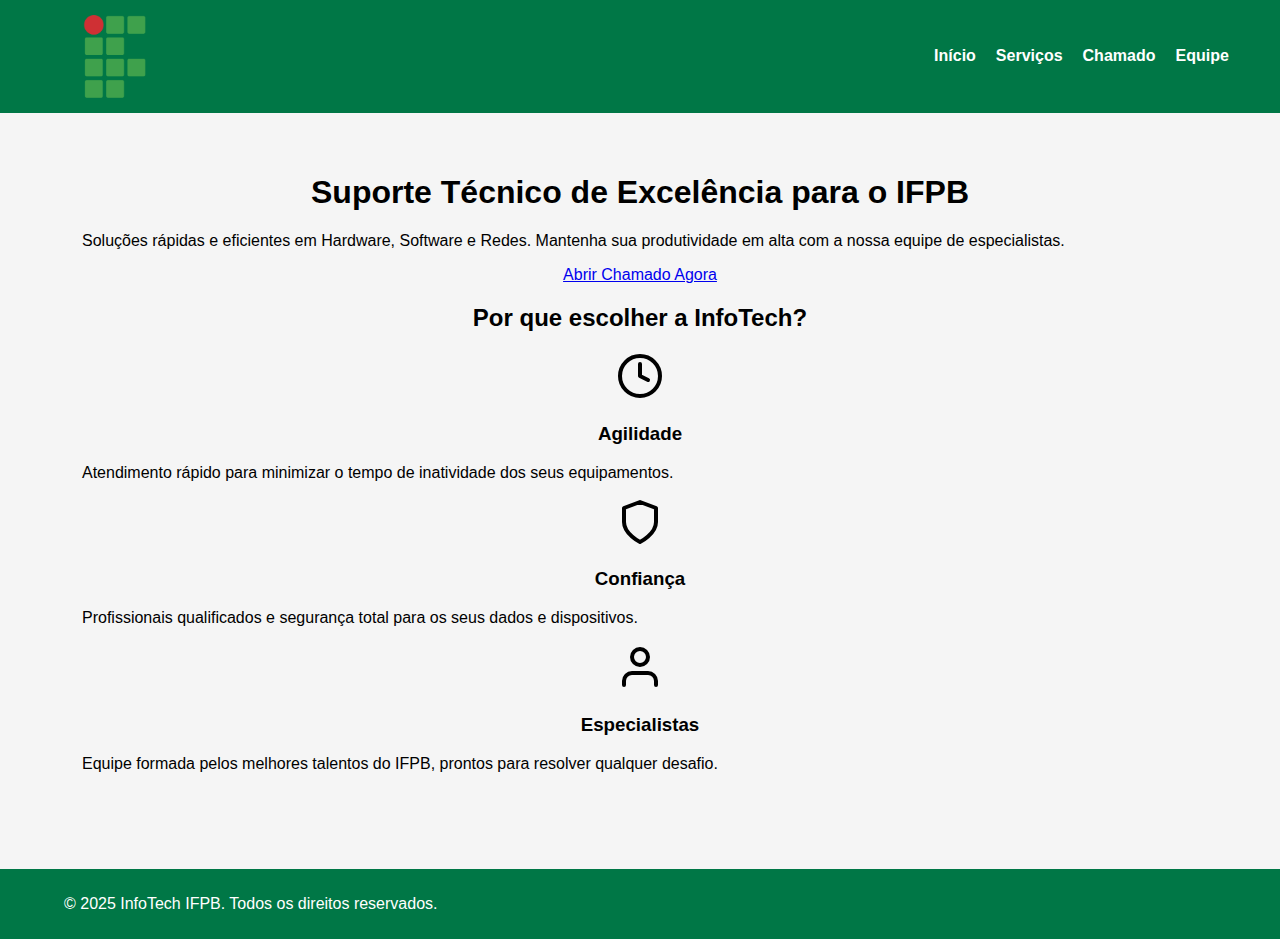
<file: index.html>
<!DOCTYPE html>
<html lang="pt-br">

<head>
    <meta charset="UTF-8">
    <link rel="stylesheet" href="./static/css/style.css">
    <link rel="icon" href="./static/imgs/favicon.png" type="image/png">
    <meta name="viewport" content="width=device-width, initial-scale=1.0">
    <title>InfoTech IFPB - Suporte Técnico Especializado</title>
</head>

<body>
    <header>
        <img id="logo" src="./static/imgs/favicon.png" alt="Logo IFPB">
        <nav>
            <a href="./index.html">Início</a>
            <a href="./servicos.html">Serviços</a>
            <a href="./chamado.html">Chamado</a>
            <a href="./equipe.html">Equipe</a>
        </nav>
    </header>

    <main class="landing-page">
        <section class="hero">
            <div class="hero-content">
                <h1>Suporte Técnico de Excelência para o IFPB</h1>
                <p>Soluções rápidas e eficientes em Hardware, Software e Redes. Mantenha sua produtividade em alta com a
                    nossa equipe de especialistas.</p>
                <a href="./chamado.html" class="cta-button">Abrir Chamado Agora</a>
            </div>
        </section>

        <section class="features">
            <h2>Por que escolher a InfoTech?</h2>
            <div class="features-container">
                <div class="feature">
                    <div class="icon-wrapper">
                        <svg xmlns="http://www.w3.org/2000/svg" width="48" height="48" viewBox="0 0 24 24" fill="none"
                            stroke="currentColor" stroke-width="2" stroke-linecap="round" stroke-linejoin="round">
                            <circle cx="12" cy="12" r="10"></circle>
                            <polyline points="12 6 12 12 16 14"></polyline>
                        </svg>
                    </div>
                    <h3>Agilidade</h3>
                    <p>Atendimento rápido para minimizar o tempo de inatividade dos seus equipamentos.</p>
                </div>
                <div class="feature">
                    <div class="icon-wrapper">
                        <svg xmlns="http://www.w3.org/2000/svg" width="48" height="48" viewBox="0 0 24 24" fill="none"
                            stroke="currentColor" stroke-width="2" stroke-linecap="round" stroke-linejoin="round">
                            <path d="M12 22s8-4 8-10V5l-8-3-8 3v7c0 6 8 10 8 10z"></path>
                        </svg>
                    </div>
                    <h3>Confiança</h3>
                    <p>Profissionais qualificados e segurança total para os seus dados e dispositivos.</p>
                </div>
                <div class="feature">
                    <div class="icon-wrapper">
                        <svg xmlns="http://www.w3.org/2000/svg" width="48" height="48" viewBox="0 0 24 24" fill="none"
                            stroke="currentColor" stroke-width="2" stroke-linecap="round" stroke-linejoin="round">
                            <path d="M20 21v-2a4 4 0 0 0-4-4H8a4 4 0 0 0-4 4v2"></path>
                            <circle cx="12" cy="7" r="4"></circle>
                        </svg>
                    </div>
                    <h3>Especialistas</h3>
                    <p>Equipe formada pelos melhores talentos do IFPB, prontos para resolver qualquer desafio.</p>
                </div>
            </div>
        </section>
    </main>

    <footer>
        <p>© 2025 InfoTech IFPB. Todos os direitos reservados.</p>
    </footer>
</body>

</html>
</file>
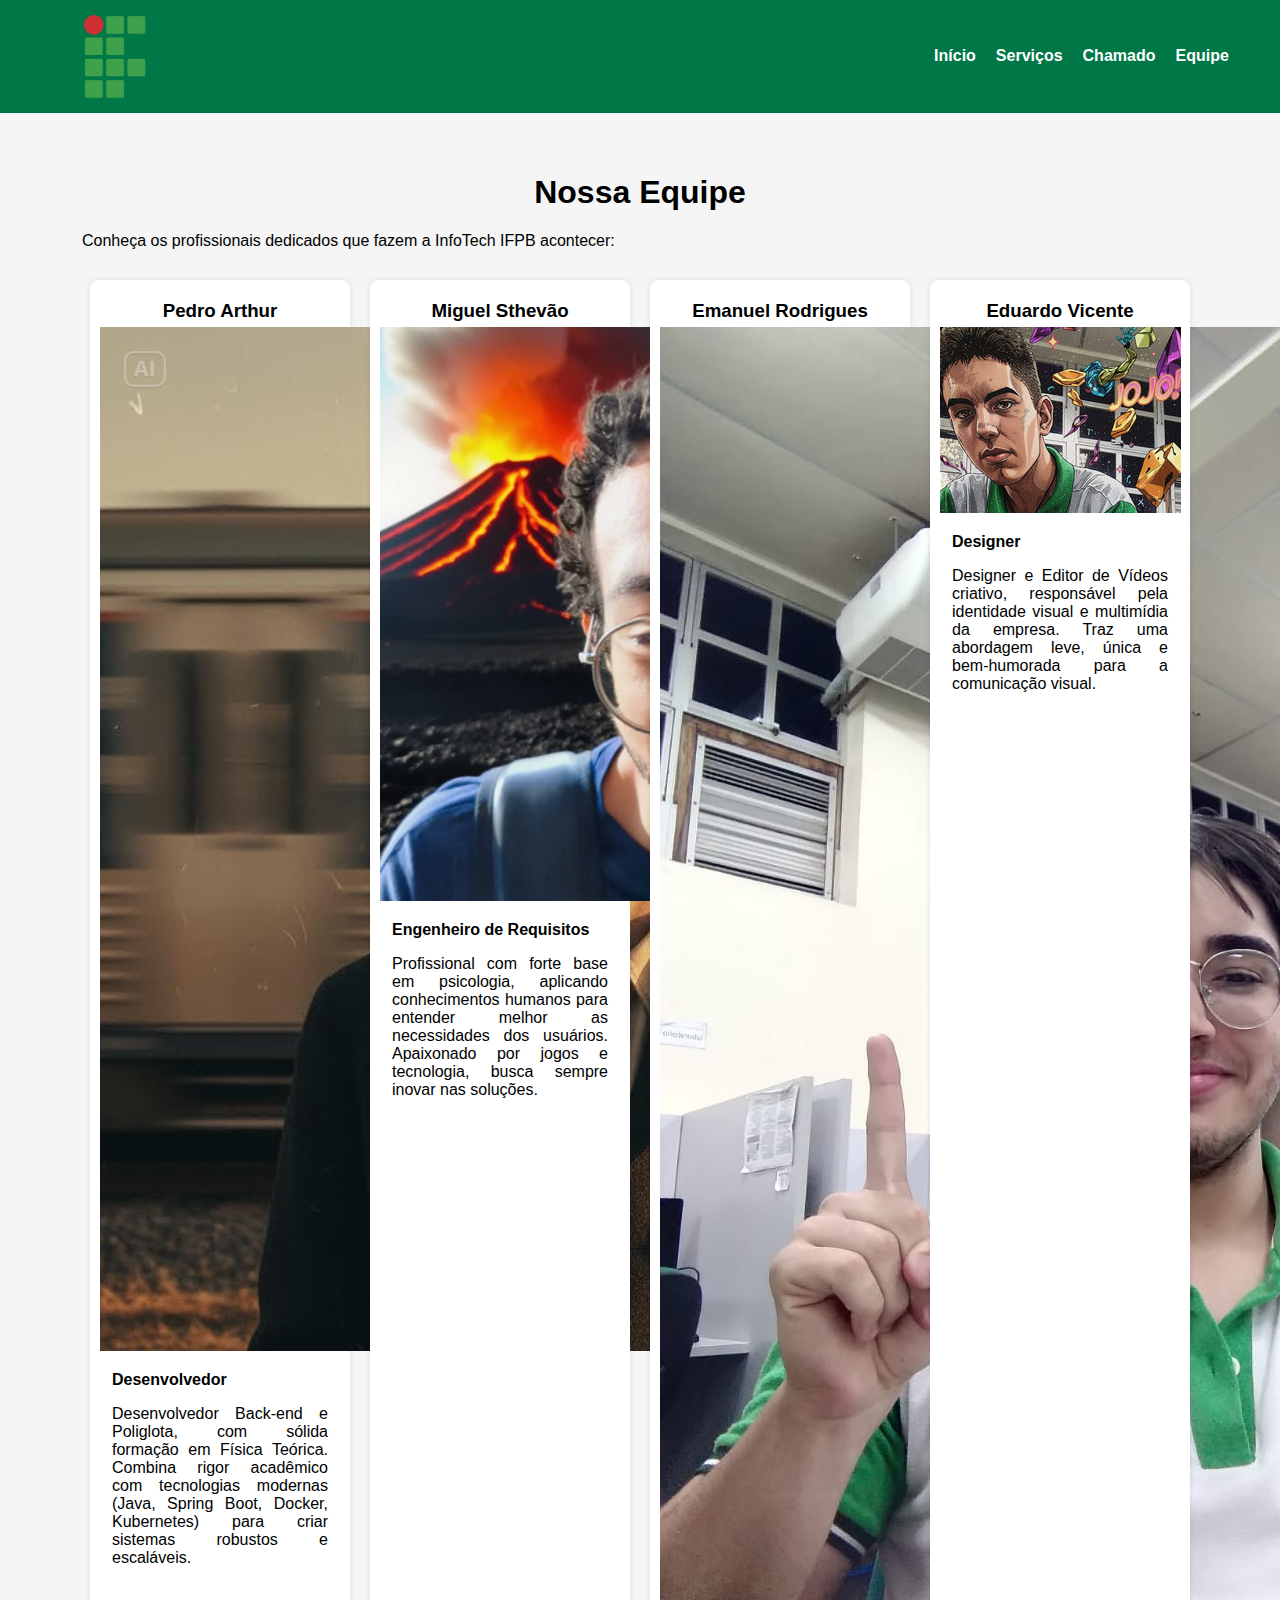
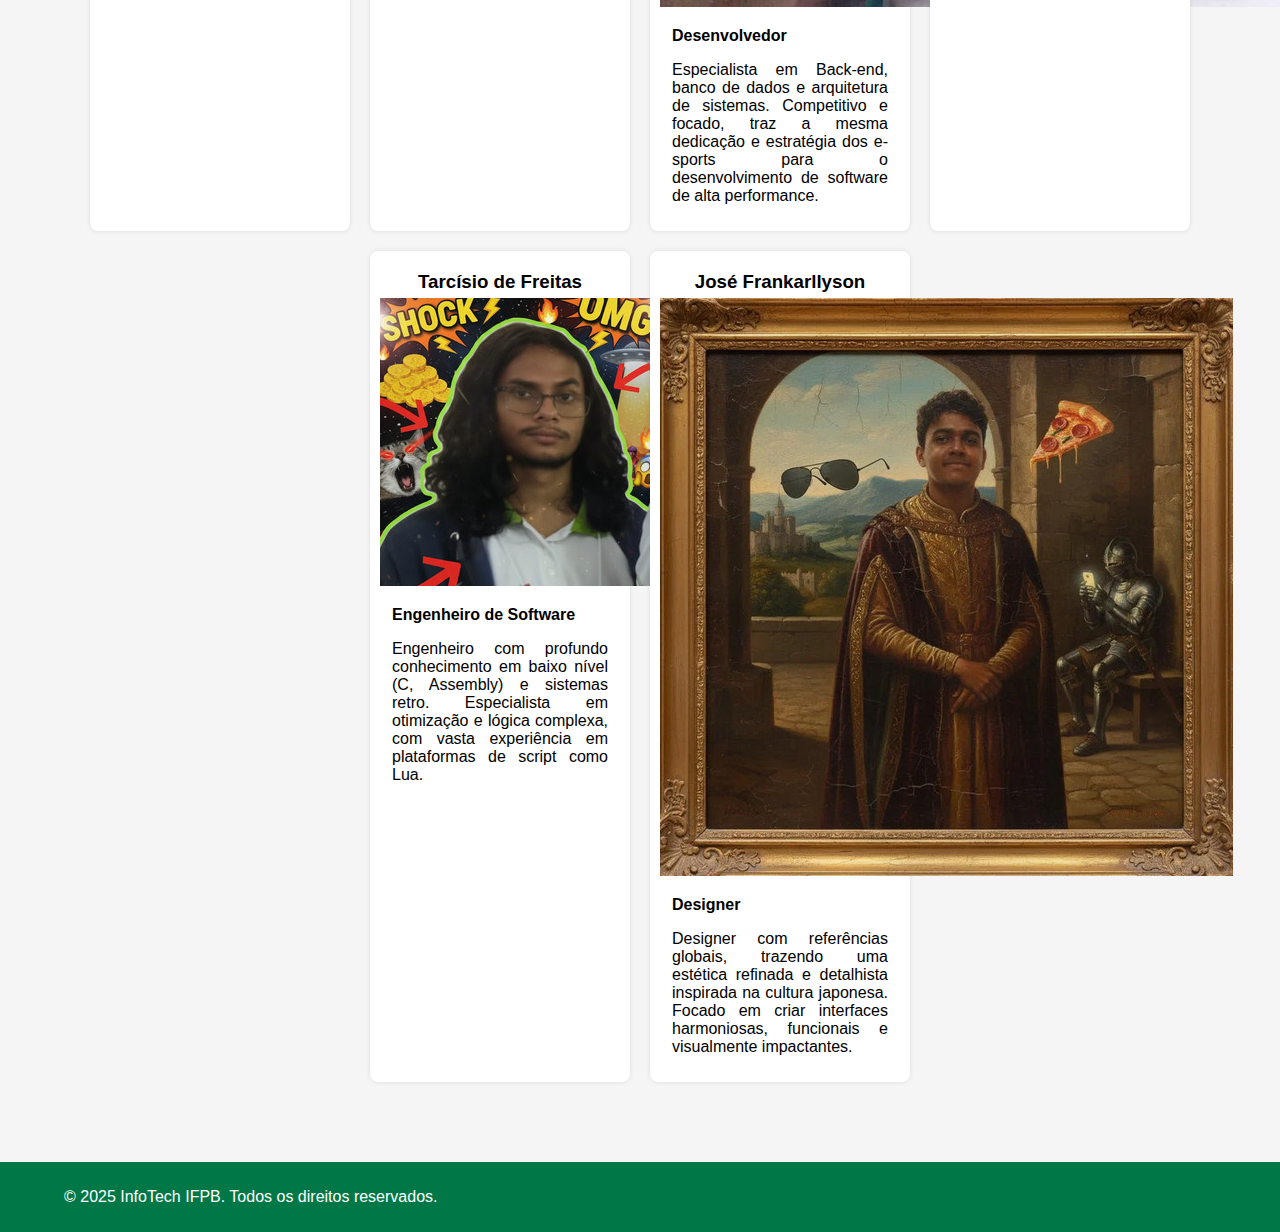
<file: equipe.html>
<!DOCTYPE html>
<html lang="pt-br">

<head>
    <meta charset="UTF-8">
    <meta name="viewport" content="width=device-width, initial-scale=1.0">
    <link rel="stylesheet" href="./static/css/style.css">
    <link rel="icon" href="./static/imgs/favicon.png" type="image/png">
    <title>Equipe - InfoTech IFPB</title>
</head>

<body>
    <header>
        <img id="logo" src="./static/imgs/favicon.png" alt="Logo IFPB">
        <nav>
            <a href="./index.html">Início</a>
            <a href="./servicos.html">Serviços</a>
            <a href="./chamado.html">Chamado</a>
            <a href="./equipe.html">Equipe</a>
        </nav>
    </header>

    <main>
        <h1>Nossa Equipe</h1>
        <p>Conheça os profissionais dedicados que fazem a InfoTech IFPB acontecer:</p>

        <div class="team-container">

            <article class="card">
                <h3>Pedro Arthur</h3>
                <img src="./static/imgs/pedro.jpeg" alt="Foto Pedro Arthur">
                <p><strong>Desenvolvedor</strong></p>
                <p>Desenvolvedor Back-end e Poliglota, com sólida formação em Física Teórica. Combina rigor acadêmico
                    com tecnologias modernas (Java, Spring Boot, Docker, Kubernetes) para criar sistemas robustos e
                    escaláveis.</p>
            </article>

            <article class="card">
                <h3>Miguel Sthevão</h3>
                <img src="./static/imgs/miguel explode.jpg" alt="Foto Miguel Sthevão">
                <p><strong>Engenheiro de Requisitos</strong></p>
                <p>Profissional com forte base em psicologia, aplicando conhecimentos humanos para entender melhor as
                    necessidades dos usuários. Apaixonado por jogos e tecnologia, busca sempre inovar nas soluções.</p>
            </article>

            <article class="card">
                <h3>Emanuel Rodrigues</h3>
                <img src="./static/imgs/Emanuel.jpg" alt="Foto Emanuel">
                <p><strong>Desenvolvedor</strong></p>
                <p>Especialista em Back-end, banco de dados e arquitetura de sistemas. Competitivo e focado, traz a
                    mesma dedicação e estratégia dos e-sports para o desenvolvimento de software de alta performance.
                </p>
            </article>

            <article class="card">
                <h3>Eduardo Vicente</h3>
                <img src="./static/imgs/eduardo jojo.png" alt="Foto Eduardo">
                <p><strong>Designer</strong></p>
                <p>Designer e Editor de Vídeos criativo, responsável pela identidade visual e multimídia da empresa.
                    Traz uma abordagem leve, única e bem-humorada para a comunicação visual.</p>
            </article>

            <article class="card">
                <h3>Tarcísio de Freitas</h3>
                <img src="./static/imgs/tracisio.jpg" alt="Foto Tarcísio">
                <p><strong>Engenheiro de Software</strong></p>
                <p>Engenheiro com profundo conhecimento em baixo nível (C, Assembly) e sistemas retro. Especialista em
                    otimização e lógica complexa, com vasta experiência em plataformas de script como Lua.</p>
            </article>

            <article class="card">
                <h3>José Frankarllyson</h3>
                <img src="./static/imgs/frank.jpeg" alt="Foto Frankarllyson">
                <p><strong>Designer</strong></p>
                <p>Designer com referências globais, trazendo uma estética refinada e detalhista inspirada na cultura
                    japonesa. Focado em criar interfaces harmoniosas, funcionais e visualmente impactantes.</p>
            </article>

        </div>
    </main>

    <footer>
        <p>© 2025 InfoTech IFPB. Todos os direitos reservados.</p>
    </footer>
</body>

</html>
</file>
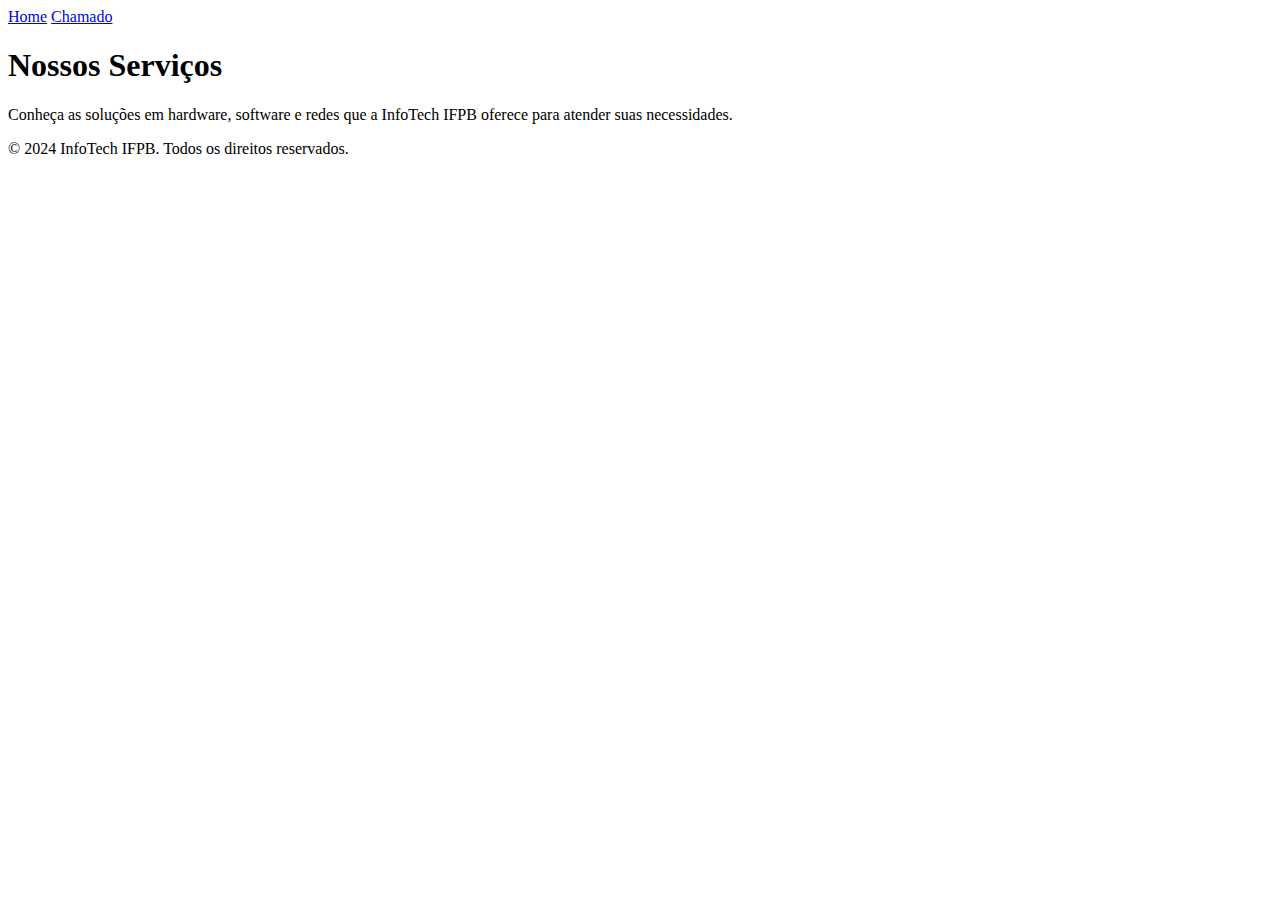
<file: servicos.html>
<!DOCTYPE html>
<html lang="pt-br">

<head>
    <meta charset="UTF-8">
    <meta name="viewport" content="width=device-width, initial-scale=1.0">
    <title>InfoTech IFPB</title>
</head>

<body>
    <header>
        <nav>
            <a href="./index.html">Home</a>
            <a href="./chamado.html">Chamado</a>
        </nav>
    </header>
    <main>
        <h1>Nossos Serviços</h1>
        <p>Conheça as soluções em hardware, software e redes que a InfoTech IFPB oferece para atender suas necessidades.
        </p>

    </main>
    <footer>
        <p>© 2024 InfoTech IFPB. Todos os direitos reservados.</p>
    </footer>
</body>

</html>
</file>
<file: static/css/style.css>
body {
    margin: 0;
    padding: 0;
    font-family: Arial, sans-serif;
    background: #f5f5f5;
}

header {
    background-color: #007746;
    padding: 15px 0;
    display: flex;
    align-items: center;
    justify-content: space-between
}

nav {
    display: flex;
    justify-content: right;
    padding-right: 4%;
    gap: 20px;
}

nav a {
    color: white;
    text-decoration: none;
    
    font-weight: bold;
}

nav a:hover {
    text-decoration: underline;
}

main {
    padding: 40px 20px;
    text-align: center;
}
p{
    text-align: justify;
    margin-right: 5%;
    margin-left: 5%;
}

.team-container {
    display: flex;
    flex-wrap: wrap;
    justify-content: center;
    gap: 20px;
    margin-top: 30px;
}

.card {
    background: white;
    padding: 10px;
    width: 240px;
    border-radius: 8px;
    box-shadow: 0 0 5px rgba(0, 0, 0, 0.1);
}

.card h3 {
    margin: 10px 0 5px 0;
}

footer {
    background-color: #007746;
    color: white;
    text-align: center;
    padding: 10px 0;
    margin-top: 40px;
}

#logo{
    padding-left: 4%;
    width: 10%;    
}



/* Formulario */
.chamado-form {
    flex-direction: column;
    align-items: center;

    gap: 15px;
}

.form-group {
    display: flex;
    align-items: center;

    flex-direction: column;
}

.form-group label {
    margin-bottom: 5px;
    font-weight: bold;
    color: #333; 
}

.form-group input,
.form-group select,
.form-group textarea {
    padding: 10px;
    border: 1px solid #ccc;
    border-radius: 4px;
    width: 25%;
    box-sizing: border-box;
    font-size: 16px;
}

.form-group input:focus,
.form-group select:focus,
.form-group textarea:focus {
    border-color: #007bff; 
    outline: none; 
}

button[type="submit"] {
    background-color: #28a745;
    color: white;
    padding: 12px 20px;
    border: none;
    border-radius: 4px;
    cursor: pointer;
    font-size: 18px;
    margin-top: 10px;
    transition: background-color 0.3s ease;
    width: 25%;

}

button[type="submit"]:hover {
    background-color: #218838;
}
</file>
